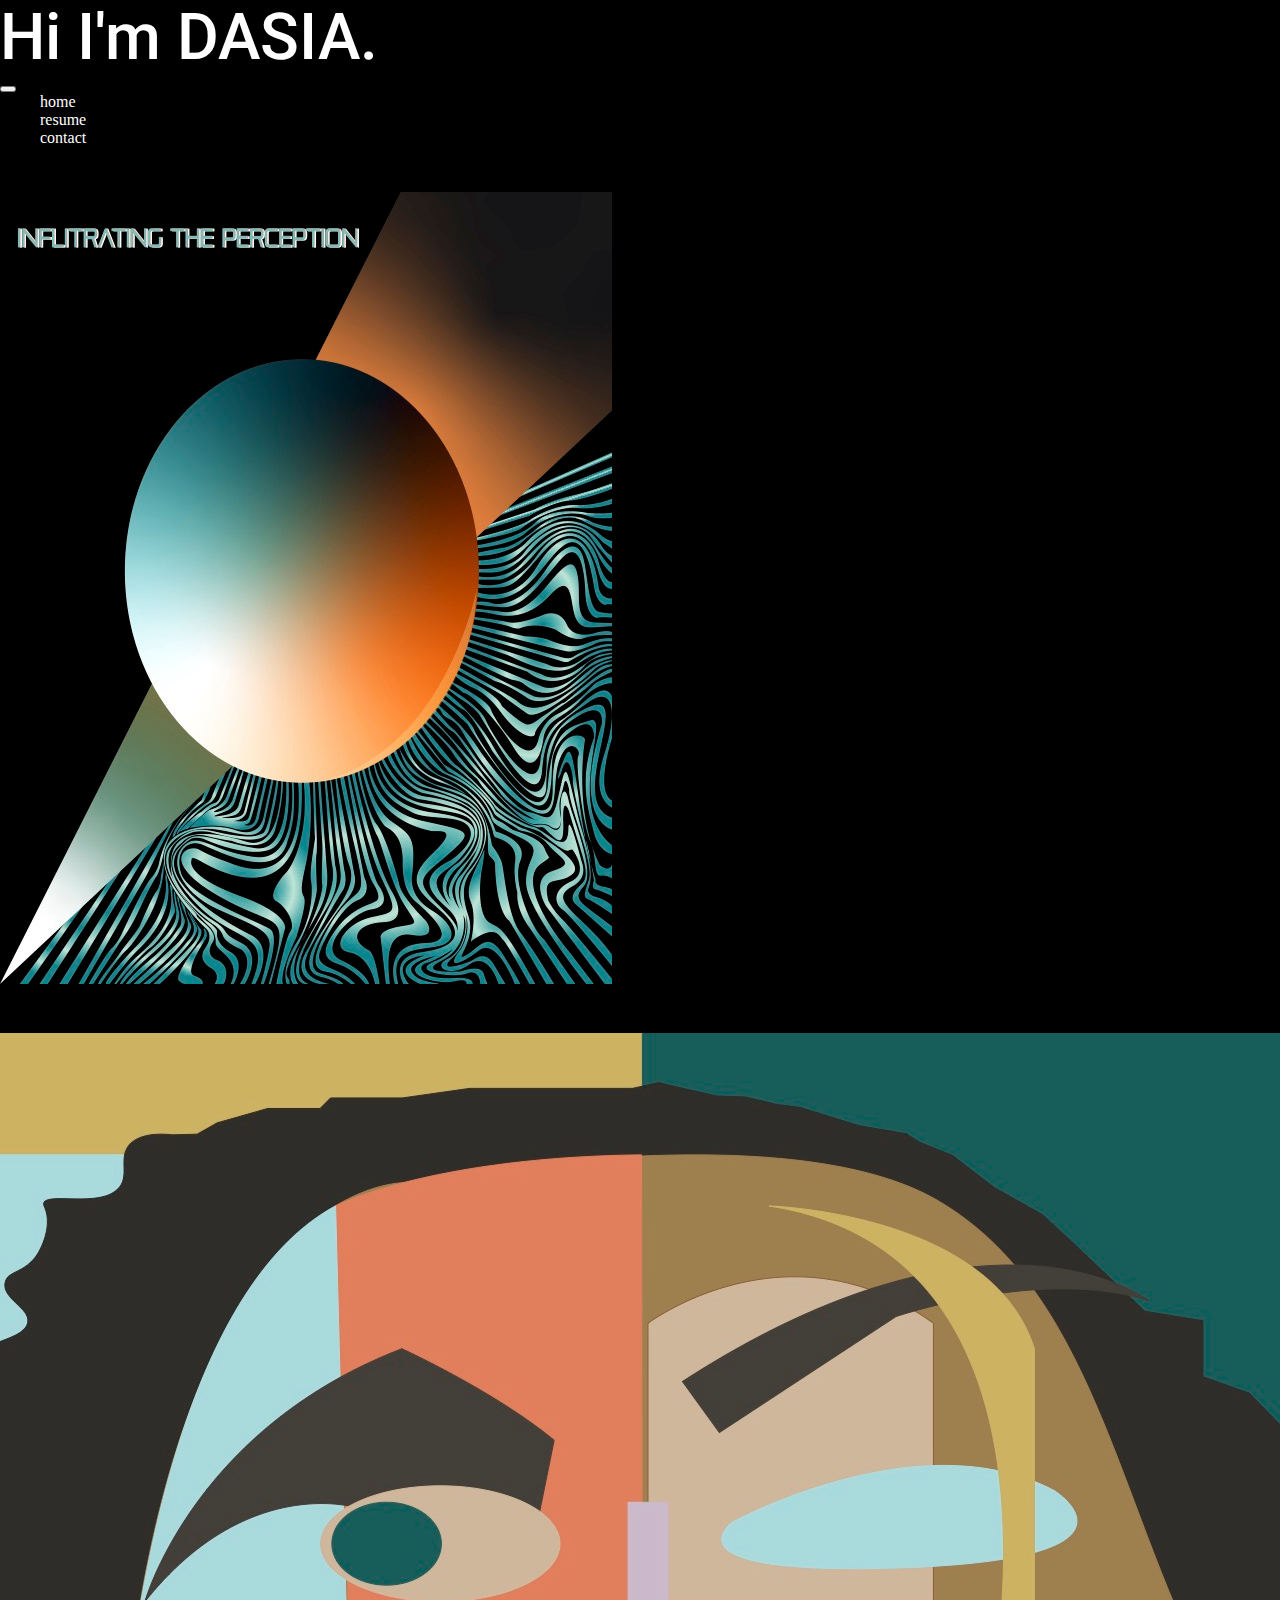
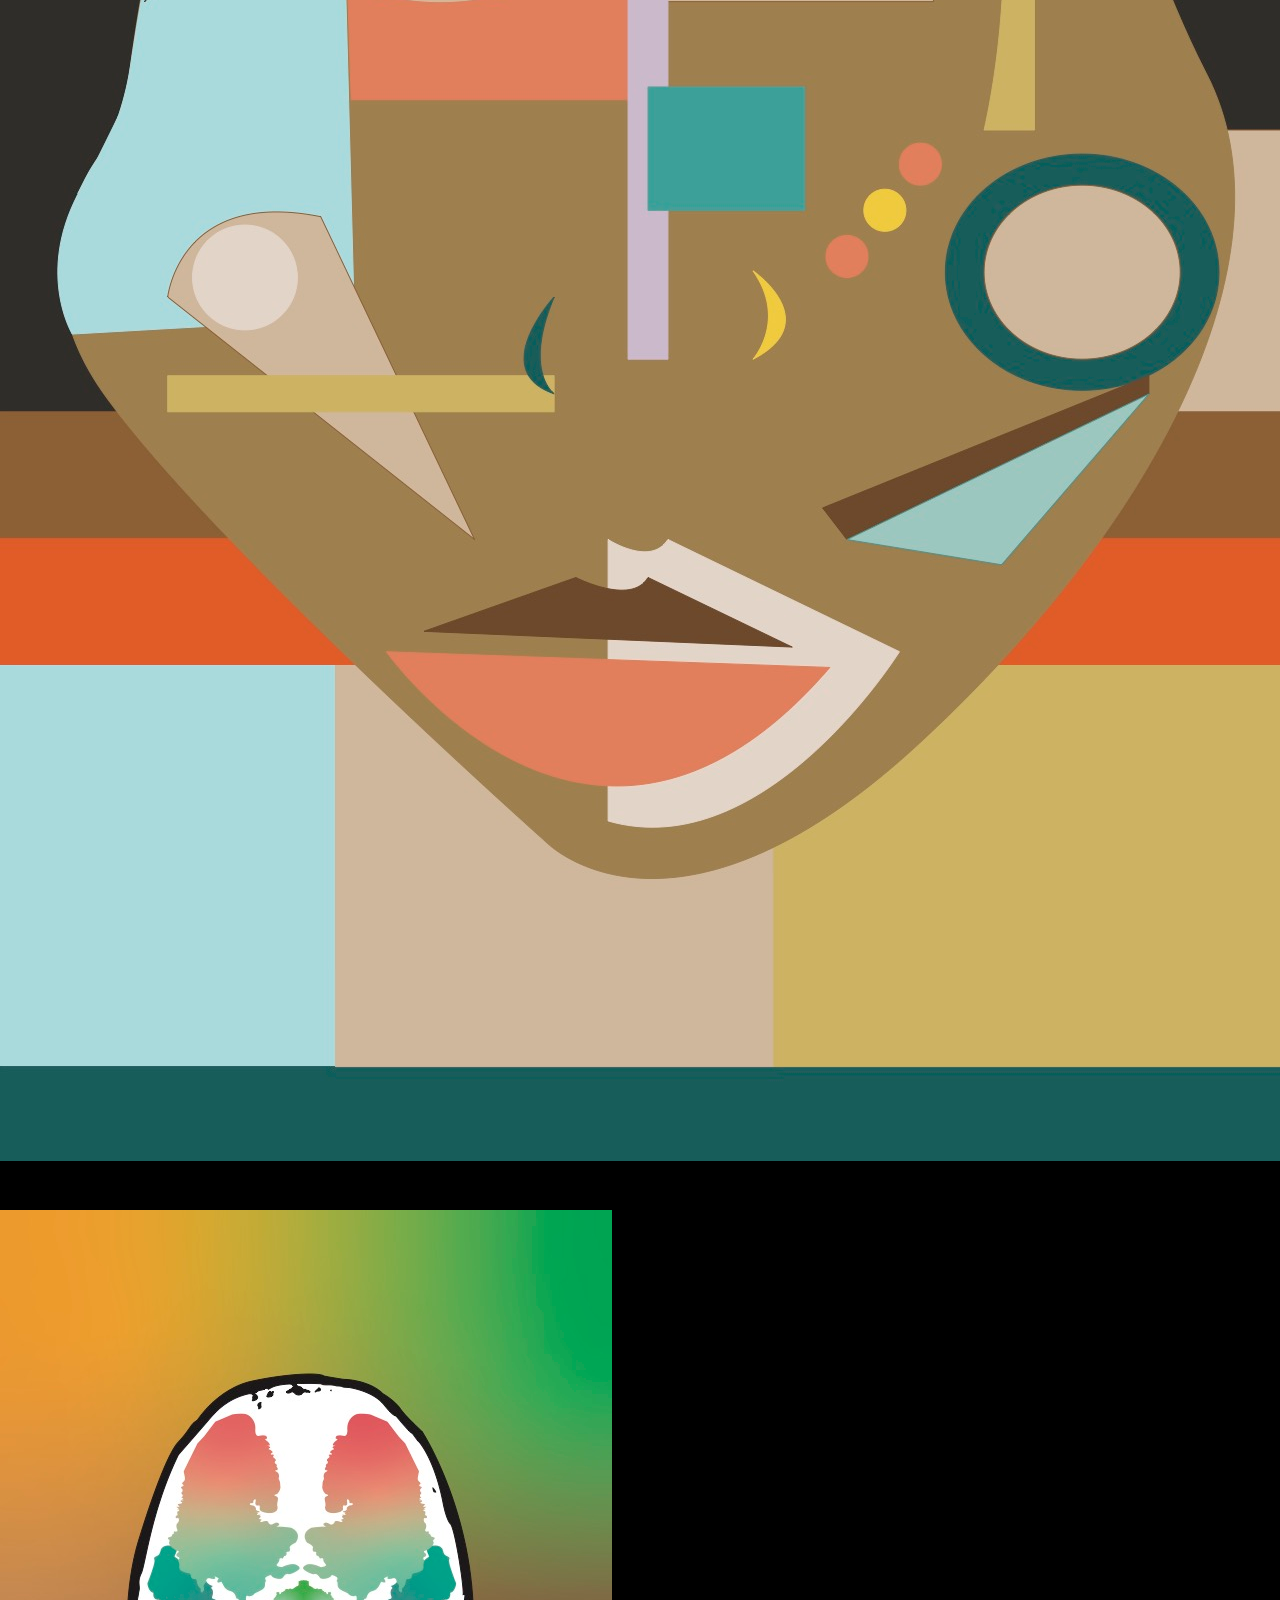
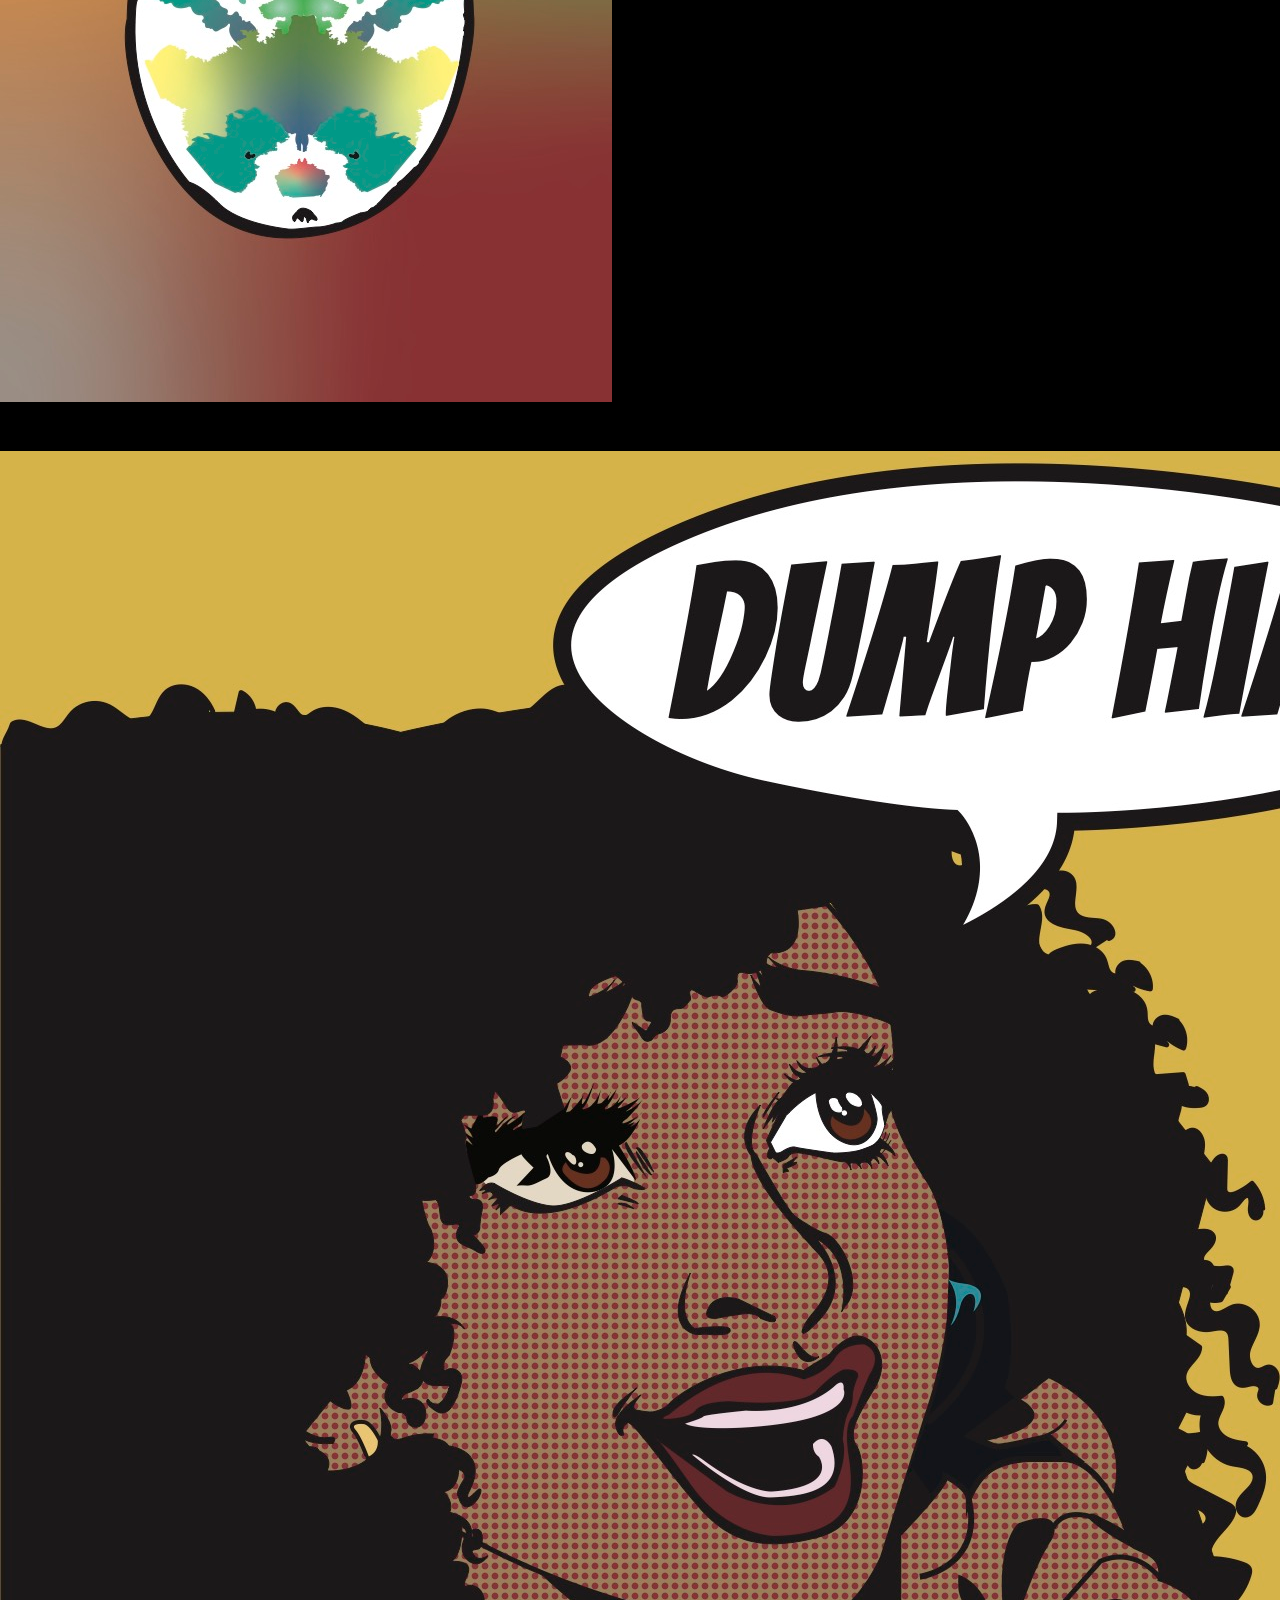
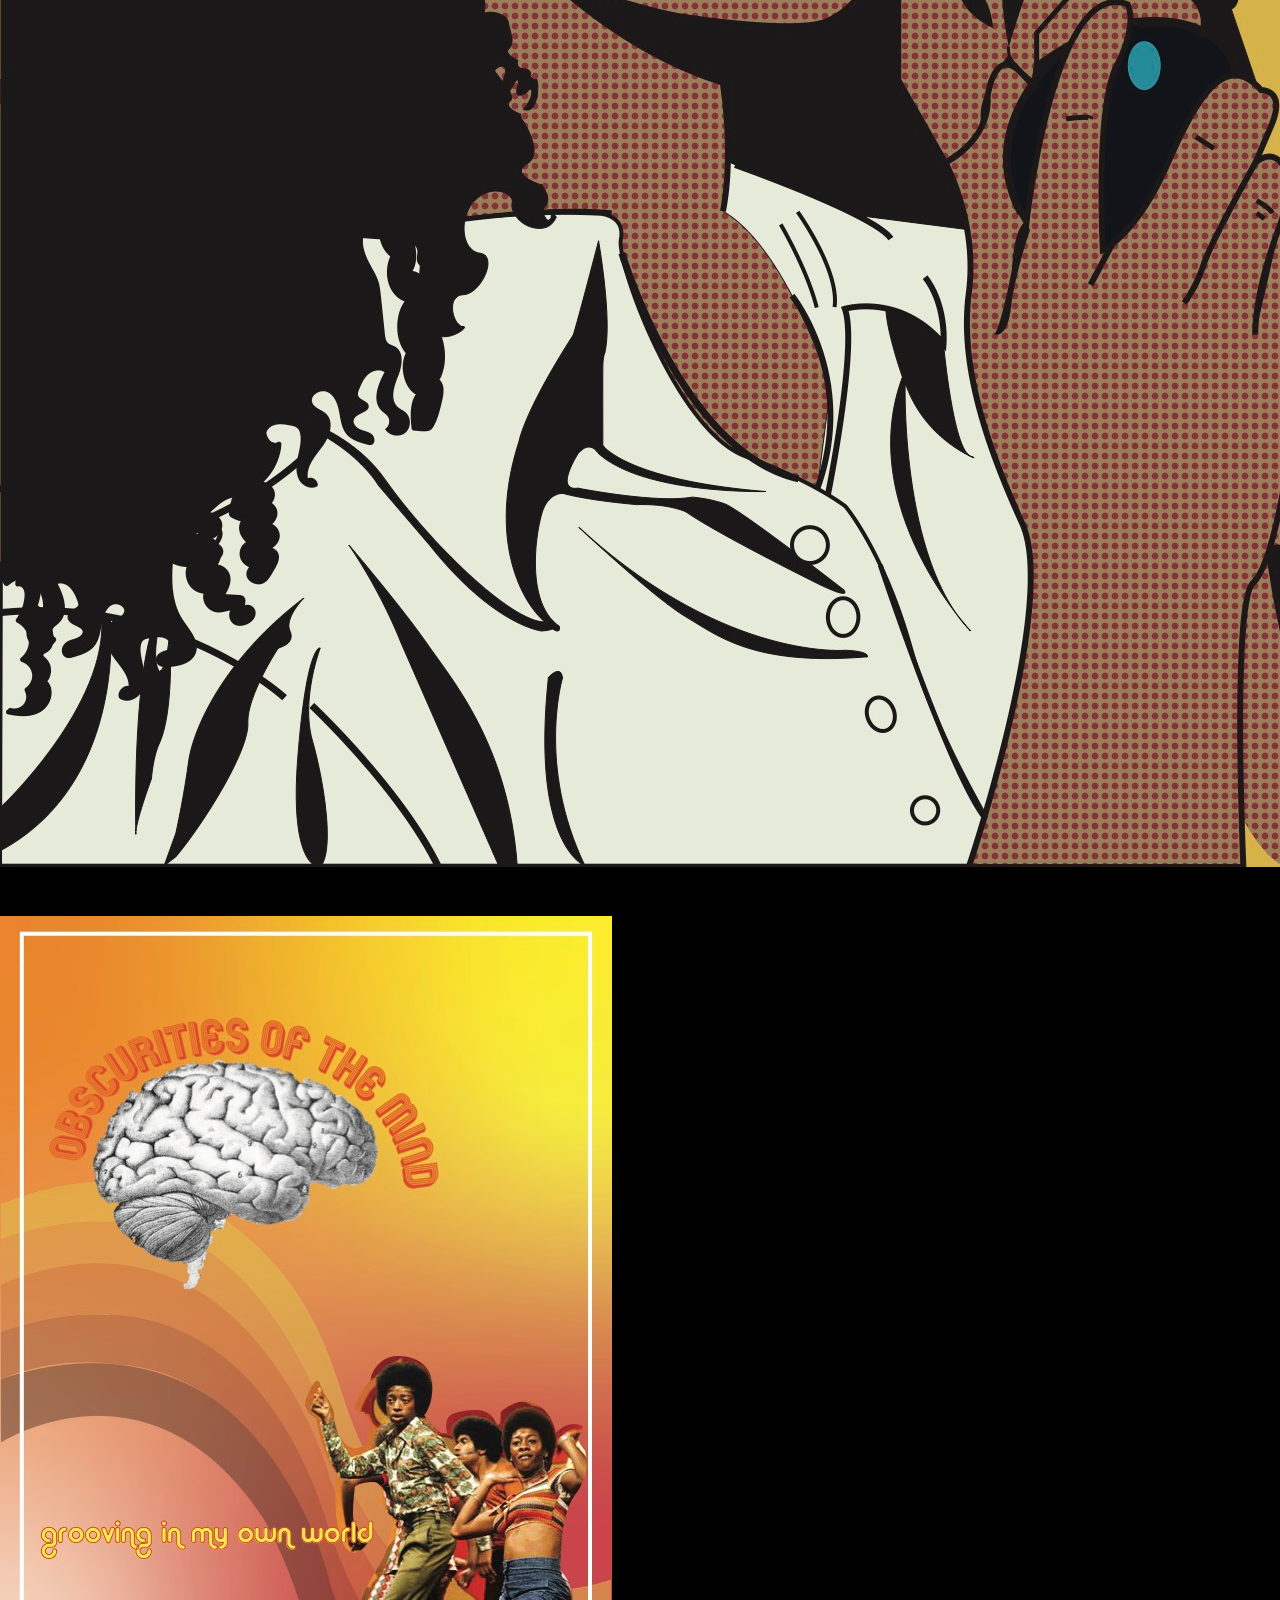
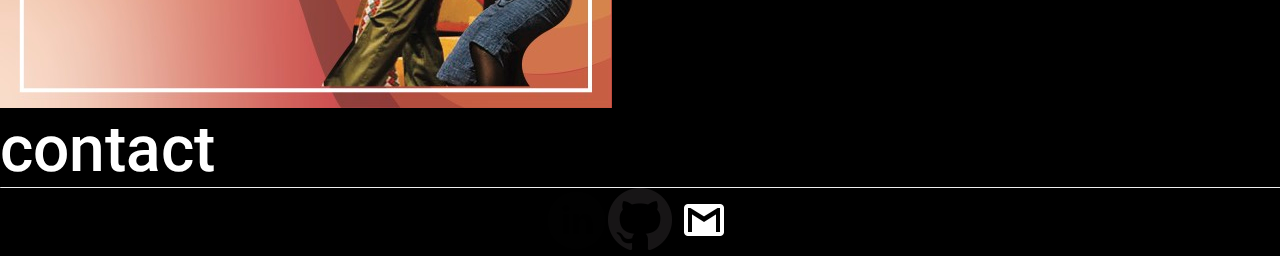
<file: Assets/html/art.html>
<!DOCTYPE html>
<html lang="en">
<head>
    <meta charset="UTF-8">
    <link rel="stylesheet" href="https://stackpath.bootstrapcdn.com/bootstrap/4.1.3/css/bootstrap.min.css" integrity="sha384-MCw98/SFnGE8fJT3GXwEOngsV7Zt27NXFoaoApmYm81iuXoPkFOJwJ8ERdknLPMO" crossorigin="anonymous">
    <link rel="stylesheet" href="https://cdn.linearicons.com/free/1.0.0/icon-font.min.css">
    <link rel="stylesheet" href="../css/style.css">
    <link rel="reset" href="../css/reset.css">
    <title>Artwork</title>
</head>
<body>
    <header>
        <h1>Hi I'm DASIA.</h1>
        <nav class="navbar fixed-top navbar-light bg-light navbar-expand-md">
            <div class="container">
                <button class="navbar-toggler" type="button" data-toggle="collapse" data-target="#navbarCollapse" aria-controls="navbarCollapse"
                aria-expanded="false" aria-label="Toggle navigation">
                    <span class="navbar-toggler-icon"></span>
                </button>
    
                <div class="collapse navbar-collapse justify-content-end" id="main-nav-collapse">
                    <ul class="navbar-nav">
                        <li class="nav-item"> <a href= "../../index.html"> home</a></li>
                        <li class="nav-item"> <a href="../Dasia Smith Resume.pdf" target="_blank"> resume</a></li>  
                        <li class="nav-item"> <a href= "#contact"> contact</a></li>
                    </ul>
                </div>
            </div>        
        </nav>
    </header>

    <main>
        <div class=" container text-center row">

            <div class="col-lg-4 col-md-4 col-sm-6 col-xs-12 container_img ">
                 <div class="see_more text-center">
                    <a href="../images/Art/ITM3.jpg" target="_blank"><span id="click" class="lnr lnr-picture"></span> </a>
                 </div>
                 <article class="text-left">
                     <h2>INFILTRATING THE PERCEPTION</h2>
                     <h4 class=hBody>Flyer art for a friend's gallery inspired by work by Robert Beatty.</h4>
                 </article>
                 <img src="../images/Art/ITM3.jpg" alt="Abstract">
            </div>

            <div class="col-lg-4 col-md-4 col-sm-6 col-xs-12 container_img ">
                <div class="see_more text-center">
                    <a href="../images/Art/Abstract 1.jpg" target="_blank"><span id="click" class="lnr lnr-picture"></span> </a>
                </div>
                <article class="text-left">
                    <h2>ABSTRACT ME</h2>
                    <h4 class=hBody> Self portrait in abstract form for my apartment.</h4>
                </article>
                <img src="../images/Art/Abstract 1.jpg" alt="Abstract self portrait">
           </div>

           <div class="col-lg-4 col-md-4 col-sm-6 col-xs-12 container_img ">
            <div class="see_more text-center">
                <a href="../images/Art/Inflitrating the Perception.jpg" target="_blank"><span id="click" class="lnr lnr-picture"></span> </a>
            </div>
            <article class="text-left">
                <h2>PERCEPTION CONCEPT ART</h2>
                <h4 class=hBody>This was the beginning concept art for my friend's flyer. She wanted the art to have a connection to the mind so I went with a Rorschach test design.</h4>
            </article>
            <img src="../images/Art/Inflitrating the Perception.jpg" alt="Rorschach test in the shape of a colorful brain">
           </div>

           <div class="col-lg-4 col-md-4 col-sm-6 col-xs-12 container_img ">
            <div class="see_more text-center">
                <a href="../images/Art/Dump Him.jpg" target="_blank"><span id="click" class="lnr lnr-picture"></span> </a>
            </div>
            <article class="text-left">
                <h2>DUMP HIM</h2>
                <h4 class=hBody>Another self portrait inspired by art from sparemoon.tumblr.com with my own rendition.</h4>
            </article>
            <img src="../images/Art/Dump Him.jpg" alt="Cartoon woman on phone saying 'dump him.'">
            </div>

            <div class="col-lg-4 col-md-4 col-sm-6 col-xs-12 container_img ">
                <div class="see_more text-center">
                    <a href="../images/Art/Obscurities of the Mind.jpg" target="_blank"><span id="click" class="lnr lnr-picture"></span> </a>
                </div>
                <article class="text-left">
                    <h2>OBSCURITIES OF THE MIND</h2>
                    <h4 class=hBody>The first version of Infiltrating the Perception flyer art for my friend. Inspired by posters from the 70s.</h4>
                </article>
                <img src="../images/Art/Obscurities of the Mind.jpg" alt="Tie-dye background with image of black and white brain and people dancing">
                </div>
       </div>

       <div id="contact" class="container-fluid container text-center">
        <div class="col-12 col-md-12">
            <h1>contact</h1>
            <hr id= "contactHr" class="rounded">
        </div>
        <div id="icons" class="icons row">
            <a href ="https://www.linkedin.com/in/dasia-smith/" target="_blank"><img src="../images/Circle_linkedin_icon.png" alt="LinkedIn Icon"></a>
            <a href= "https://github.com/dasiasmith" target="_blank"><img src="../images/GitHub-Mark-64px.png" alt="GitHub icon"></a>
            <a href= "mailto:dasiasmith023@gmail.com" target="_blank"><img src="../images/gmail_icon-icons.com_59877.png" alt="Gmail icon"></a>
        </div>
        </div> 
    </main>
 
    
</body>
</html>
</file>
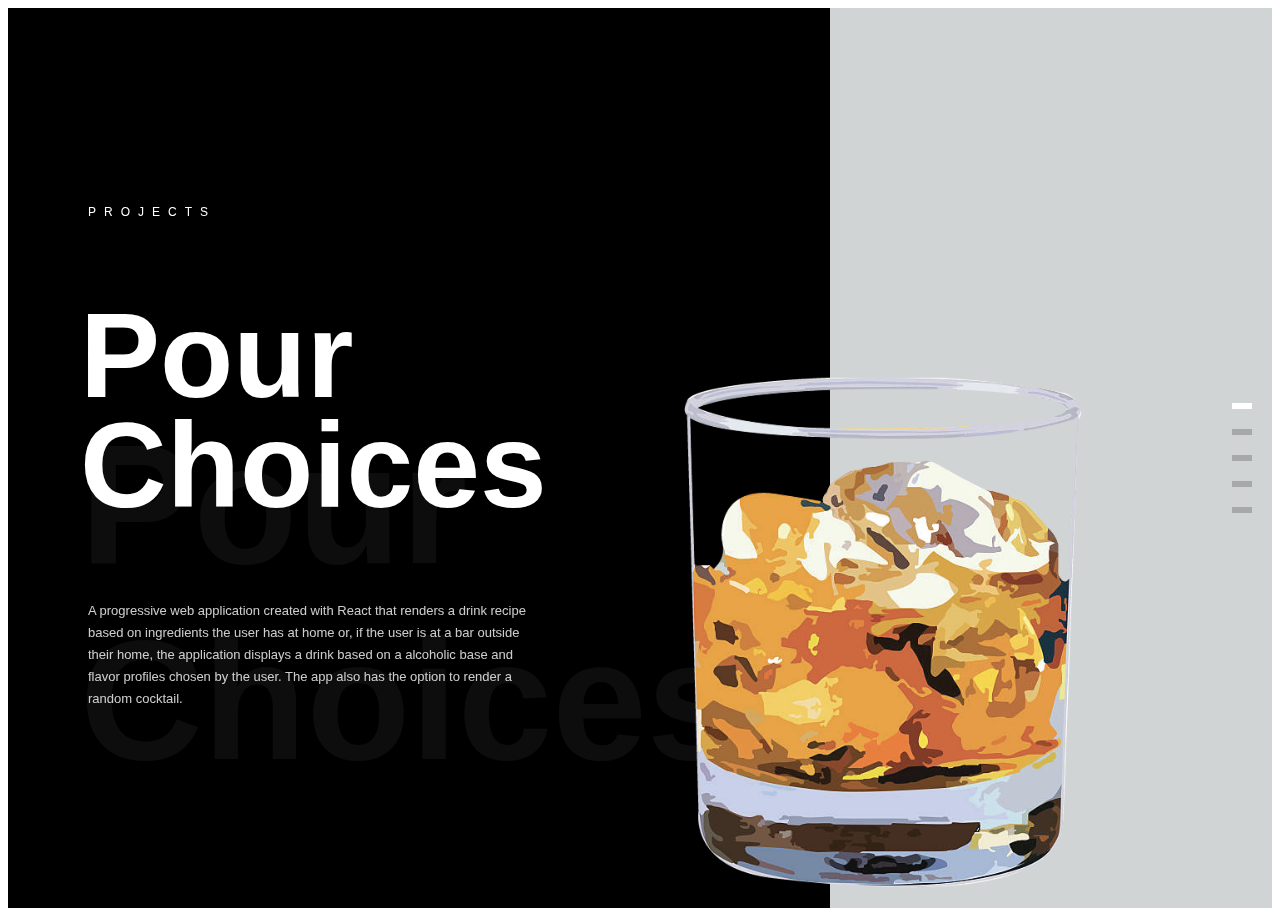
<file: Assets/html/projects.html>
<html lang = "en-us">
<head>
    <meta charset="UTF-8" />
    <link rel="stylesheet" href="https://cdn.linearicons.com/free/1.0.0/icon-font.min.css">
    <link rel="stylesheet" href="../css/project.css">
    <script src="https://ajax.googleapis.com/ajax/libs/jquery/3.2.1/jquery.min.js"></script>
    <title>Dasia Smith | Full Stack Developer</title>
</head>
<body>
  <div class="slider__warpper">
    <div class="flex__container flex--pikachu flex--active" data-slide="1">
      <div class="flex__item flex__item--left">
        <div class="flex__content">
          <p class="text--sub">Projects</p>
          <div>
            <a href="https://github.com/dasiasmith/Pour-Choices" target="_blank"><span id="click" class="lnr lnr-code"></span></a>
            <a href="https://dry-escarpment-27144.herokuapp.com/" target="_blank"><span id="click" class="lnr lnr-rocket"></span></a>
          </div>
          <h1 class="text--big">Pour Choices</h1>
          <p class="text--normal">A progressive web application created with React that renders a drink recipe based on ingredients the user has at home
            or, if the user is at a bar outside their home, the application displays a drink based on a alcoholic base and flavor profiles chosen by the user.
            The app also has the option to render a random cocktail. 
          </p>
          
        </div>
        <p class="text__background">Pour Choices</p>
      </div>
      <div class="flex__item flex__item--right"></div>
      <img class="pokemon__img" src="../images/drink.png" />
    </div>
    <div class="flex__container flex--piplup animate--start" data-slide="2">
      <div class="flex__item flex__item--left">
        <div class="flex__content">
          <p class="text--sub">Projects</p>
          <div>
            <a href="https://github.com/jing-liu-778/Flix-and-Spill" target="_blank"><span id="click" class="lnr lnr-code"></span></a>
            <a href="https://shielded-gorge-65326.herokuapp.com/" target="_blank"><span id="click" class="lnr lnr-rocket"></span></a>
          </div>
          <h1 class="text--big">'Flix & Spill</h1>
          <p class="text--normal">A website that allow users to create, comment, and like reviews for Netflix shows and movies.</p>
        </div>
        <p class="text__background">'Flix & Spill</p>
      </div>
      <div class="flex__item flex__item--right"></div>
      <img class="pokemon__img" src="../images/flix.png" />
    </div>
    <div class="flex__container flex--blaziken animate--start" data-slide="3">
      <div class="flex__item flex__item--left">
        <div class="flex__content">
          <p class="text--sub">Projects</p>
          <div>
            <a href="https://github.com/dasiasmith/Marvel-Vs-DC" target="_blank"><span id="click" class="lnr lnr-code"></span> </a>
            <a href="https://dasiasmith.github.io/Marvel-Vs-DC/" target="_blank"><span id="click" class="lnr lnr-rocket"></span></a>
          </div>
          <h1 class="text--big">Marvel vs. DC</h1>
          <p class="text--normal">A website that comapres Marvel superheroes vs. DC superheroes utilizing a superhero stat API based on hero strengths, and the IMDb movie rating API.
            The stats are then averaged to determine the winner. Users are also given the option to compare teams of 3 superheroes to determine which team will win.
          </p>
        </div>
        <p class="text__background">Marvel vs. DC</p>
      </div>
      <div class="flex__item flex__item--right"></div>
      <img class="pokemon__img" src="../images/ironman.png" />
    </div>
    <div class="flex__container flex--dialga animate--start" data-slide="4">
      <div class="flex__item flex__item--left">
        <div class="flex__content">
          <p class="text--sub">Projects</p>
          <div>
            <a href="https://github.com/dasiasmith/Weather-Dashboard" target="_blank"><span id="click" class="lnr lnr-code"></span></a>
            <a href="https://dasiasmith.github.io/Weather-Dashboard/" target="_blank"><span id="click" class="lnr lnr-rocket"></span></a>
          </div>
          <h1 class="text--big">Weather Dashboard</h1>
          <p class="text--normal">A website that allows users to input a city name to receive both daily and 5-day forecast for that city.</p>
        </div>
        <p class="text__background">Weather Dashboard</p>
      </div>
      <div class="flex__item flex__item--right"></div>
      <img class="pokemon__img" src="../images/weather.png" />
    </div>
    <div class="flex__container flex--zekrom animate--start" data-slide="5">
      <div class="flex__item flex__item--left">
        <div class="flex__content">
          <p class="text--sub">Projects</p>
          <div>
            <a href="https://github.com/dasiasmith/Work-Day-Scheduler" target="_blank"><span id="click" class="lnr lnr-code"></span></a>
            <a href="https://dasiasmith.github.io/Work-Day-Scheduler/" target="_blank"><span id="click" class="lnr lnr-rocket"></span></a>
          </div>
          <h1 class="text--big">Password Generator</h1>
          <p class="text--normal">A website that generates a passwored based on user preferences such as the inclusion of capitalization, special characters, and/or numbers.</p>
        </div>
        <p class="text__background">Password Generator</p>
      </div>
      <div class="flex__item flex__item--right"></div>
      <img class="pokemon__img" src="../images/password.png" />
    </div>
  </div>

  <div class="slider__navi">
    <a href="#" class="slide-nav active" data-slide="1">Pour Choices</a>
    <a href="#" class="slide-nav" data-slide="2">'Flix & Spill</a>
    <a href="#" class="slide-nav" data-slide="3">Marvel vs. DC</a>
    <a href="#" class="slide-nav" data-slide="4">Weather Dashboard</a>
    <a href="#" class="slide-nav" data-slide="5">Password Generator</a>
  </div>

  <script src='../js/script.js'></script>
</body>
</html>
</file>
<file: Assets/css/style.css>
@import url("https://fonts.googleapis.com/css2?family=Playfair+Display:ital,wght@1,400&display=swap");
@import url("https://fonts.googleapis.com/css2?family=Roboto:ital,wght@1,500&display=swap");
* {
  box-sizing: border-box;
  margin: 0;
  padding-right: 35;
  padding-left: 15;
}

:root {
  font-size: 16px;
  --link-translate-x: 3rem;
}

@font-face {
  font-family: blueocean;
  src: url(BlueOcean-YzBDa.otf);
}

body {
  width: 100%;
  height: 100%;
  align-items: center;
  /* background: linear-gradient(rgb(0, 0, 0), #0a0a0a, #313131); */
  background-attachment: fixed;
  background: #000;
  /* overflow: hidden; */
}

.headFont {
  font-size: 100;
}

header{
  padding: 0;
}

.navbar {
  background-color: #000 !important;
  font-size: 10 !important;
}

.flexStuff {
  width: 100%;
  height: 100vh;
  /* display: flex; */
  justify-content: flex-end;
  align-items: center;
}

.overlap {
  margin: 1%;
  padding-right: 0%;
  position: relative;
}

.topText {
  position: absolute;
  top: 260px;
  left: 370px;
  font-family: blueocean;
  font-size: 70 !important;
  color: white;
}

.shortBlob {
  position: absolute;
  top: 540px;
  left: 715px;
  text-align: right;
}

#about{
  padding: 30px 30px 35px 30px;
  text-align: left;
  margin: 0px 0px 20px;
}

#about p{
  font-size: 15px;
}

.rotatingMe {
  padding-top: 200;
  /* padding-right: 100px;
  width: 85%;
  height: auto; */
}

h1 {
  font-family: "Roboto";
  font-weight: 500;
  font-size: 4rem;
  color: white;
  vertical-align: bottom;
}

.underDiv {
  margin-top: 50;
}

p {
  color: white;
  font-size: 1.2rem;
}

a {
  text-decoration: none !important;
  color: white !important;
}
a:focus {
  outline: none;
  border: none;
}

.lnr {
  width: 20;
  height: auto;
}

#contactHr {
  border-top: 6px solid var(--back);
}
#contact {
  align-content: center;
}

#icons {
  display: table; 
  margin: 0 auto;
  padding-bottom: 20;
}

.nav__link {
  /* font-size: 5rem; */
  font-size: 2rem;
  color: #fff;
  display: grid;
  font-style: italic;
}
.nav__link--text {
  grid-area: 1/1;
  transition: opacity 0.4s cubic-bezier(0.445, 0.05, 0.55, 0.95), transform 0.4s cubic-bezier(0.445, 0.05, 0.55, 0.95);
}
.nav__link--text .word {
  white-space: nowrap;
}
.nav__link--text .char {
  display: inline-block;
  transform-origin: 50% 50% 0.4em;
  transition: transform 0.5s cubic-bezier(0.5, 0, 0, 1);
  transition-delay: calc(0ms + var(--char-index) * 25ms);
  backface-visibility: hidden;
  margin: 0 -0.02em;
}
.nav__link--text:nth-child(1) {
  font-family: "Playfair Display";
  font-weight: 500;
}
.nav__link--text:nth-child(2) {
  font-family: "Roboto";
  font-weight: 500;
  opacity: 0;
}
.nav__link--text:nth-child(2) .char {
  transform: rotate3d(1, -0.5, 0, 90deg);
}
.nav__link:hover .nav__link--text {
  transform: translateX(var(--link-translate-x));
}
.nav__link:hover .nav__link--text:nth-child(1) {
  opacity: 0;
}
.nav__link:hover .nav__link--text:nth-child(1) .char {
  transform: rotate3d(1, 0.3, 0, -90deg);
}
.nav__link:hover .nav__link--text:nth-child(2) {
  opacity: 1;
}
.nav__link:hover .nav__link--text:nth-child(2) .char {
  transform: rotate3d(0, 0, 0, 90deg);
}

@media only screen and (max-width: 20rem) {
  :root {
    font-size: 10px;
    --link-translate-x: 2rem;
  }
}
.support {
  position: absolute;
  right: 10px;
  bottom: 10px;
  padding: 10px;
  display: flex;
}
.support a {
  margin: 0 10px;
  color: #fff;
  font-size: 1.8rem;
  backface-visibility: hidden;
  transition: all 150ms ease;
}
.support a:hover {
  transform: scale(1.1);
}

/*# sourceMappingURL=style.css.map */
</file>
<file: Assets/css/project.css>
*, *:before, *:after {
	-webkit-box-sizing: border-box;
	-moz-box-sizing: border-box;
	box-sizing: border-box;
}

:root {
	--dark: #000000;
	--light: #d1d4d4;
}

a {
    color: white;
    text-decoration: none;
}


.slider__navi {
	position: absolute;
	top: 50%;
	right: 20px;
	transform: translateY(-50%);
	-webkit-transform: translateY(-50%);
	-moz-transform: translateY(-50%);
	-ms-transform: translateY(-50%);
	-o-transform: translateY(-50%);
	z-index: 999;
}

.slider__navi a {
	display: block;
	height: 6px;
	width: 20px;
	margin: 20px 0;
	text-indent: -9999px;
	box-shadow: none;
	border: none;
	background: rgba(0,0,0,0.2);
}

.slider__navi a.active {
	background: rgba(255,255,255,1);
}

body {
	position: relative;
	font-size: 100%;
	font-family: 'Montserrat', sans-serif;
	font-weight: 400;
	min-height: 100vh;
}

.flex__container {
	position: absolute;
	top: 0;
	left: 0;
	display: flex;
	display: -webkit-flex;
	display: -moz-flex;
	display: -ms-flex;
	-webkit-flex-flow: row wrap;
	-moz-flex-flow: row wrap;
	-ms-flex-flow: row wrap;
	-o-flex-flow: row wrap;
	flex-flow: row wrap; 
	-webkit-justify-content: flex-start;
	-moz-justify-content: flex-start;
	-ms-justify-content: flex-start;
	-o-justify-content: flex-start;
	justify-content: flex-start;
	height: 100vh;
	width: 100%;
	z-index: 1;
}

.flex__container.flex--active {
	z-index: 2;
}

.text--sub {
	font-size: 12px;
	letter-spacing: 0.5rem;
	text-transform: uppercase;
	margin-bottom: 40px;
}

.text--big {
	font-family: 'Poppins', sans-serif;
	font-size: 7.5em;
	font-weight: 700;
	line-height: 110px;
  margin-left: -8px;
}

.text--normal {
	font-size: 13px;
	color: rgba(255, 255, 255, 0.8);
	line-height: 22px;
	margin-top: 25px;
}

.text__background {
	font-family: 'Poppins', sans-serif;
	position: absolute;
	left: 72px;
	bottom: -60px;
	color: rgba(255, 255, 255, 0.05);
	font-size: 170px;
	font-weight: 700;
}

.flex__item {
	height: 100vh;
	color: #fff;
	transition: transform 0.1s linear;
}

.flex__item--left {
	display: flex;
	display: -webkit-flex;
	display: -moz-flex;
	display: -ms-flex;
	align-items: center;
	-webkit-align-items: center;
	-moz-align-items: center;
	-ms-align-items: center;
	width: 65%;
	transform-origin: left bottom;
	transition: transform 0.1s linear 0.4s;
	opacity: 0;
	position: relative;
	overflow: hidden;
}

.flex__item--right {
	width: 35%;
	transform-origin: right center;
	transition: transform 0.1s linear 0s;
	opacity: 0;
}

.flex--preStart .flex__item--left,
.flex--preStart .flex__item--right,
.flex--active .flex__item--left,
.flex--active .flex__item--right {
	opacity: 1;
}

/* Piplup */

.flex--piplup .flex__item--left {
	background: var(--dark);
}

.flex--piplup .flex__item--right {
	background: var(--light);
}

/* Pikachu */

.flex--pikachu .flex__item--left {
	background: var(--dark);
}

.flex--pikachu .flex__item--right {
	background: var(--light);
}

/* Blaziken */

.flex--blaziken .flex__item--left {
	background: var(--dark);
}

.flex--blaziken .flex__item--right {
	background: var(--light);
}

/* Dialga */

.flex--dialga .flex__item--left {
	background: var(--dark);
}

.flex--dialga .flex__item--right {
	background: var(--light);
}

/* Zekrom */

.flex--zekrom .flex__item--left {
	background: var(--dark);
}

.flex--zekrom .flex__item--right {
	background: var(--light);
}

.flex__content {
	margin-left: 80px;
	width: 55%;
	opacity: 1;
	transform: translate3d(0,0,0);
	transition: transform 0.2s linear 0.2s, opacity 0.1s linear 0.2s;
}

.pokemon__img {
	position: absolute;
	bottom: 20px;
	right: 15%;
	max-height: 40vw;
	opacity: 1;
	transform: translate3d(0,0,0);
	transition: opacity 0.43s 0.6s, transform 0.4s 0.65s cubic-bezier(0, 0.88, 0.4, 0.93);
}

/* Animate-START point */

.flex__container.animate--start .flex__content {
	transform: translate3d(0,-200%,0);
	opacity: 0;
}

.flex__container.animate--start .pokemon__img {
	transform: translate3d(-200px,0,0);
	opacity: 0;
}

/* Animate-END point */

.flex__container.animate--end .flex__item--left {
	transform: scaleY(0);
}

.flex__container.animate--end .flex__item--right {
	transform: scaleX(0);
}

.flex__container.animate--end .flex__content {
	transform: translate3d(0,200%,0);
	opacity: 0;
}

.flex__container.animate--end .pokemon__img {
	transform: translate3d(200px,0,0);
	opacity: 0;
}
</file>
